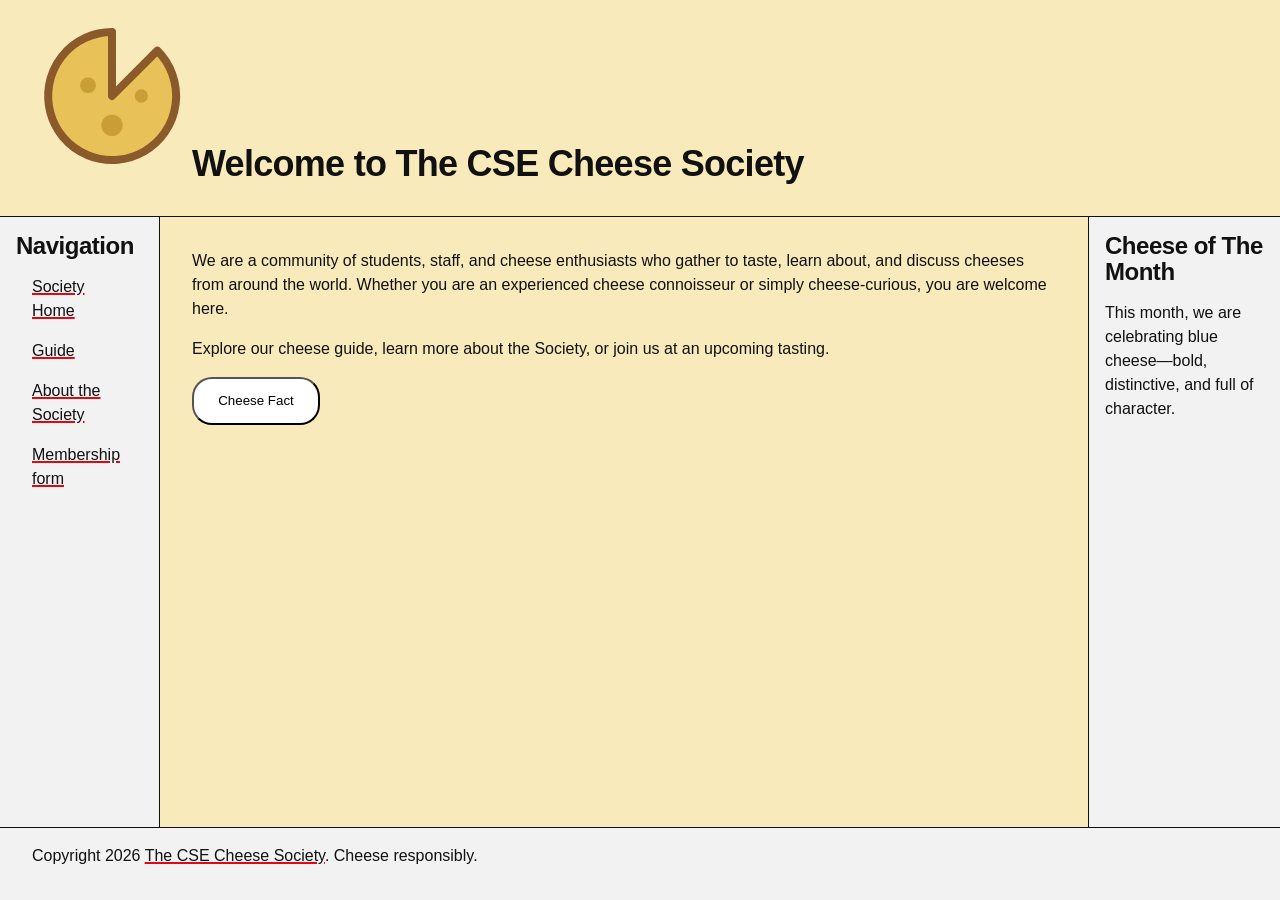
<file: index.html>
<!DOCTYPE html>
<html lang="en">
<head>
    <meta charset="utf-8">
    <meta name="viewport" content="width=device-width, initial-scale=1">
    <meta name="description" content="Home Page of The CSE Cheese Society">
    <title>Home - CSE Cheese Society</title>
    <link rel="stylesheet" href="styles/index.css" />
</head>
    <body>
        <header>
            <h1><img id = "logo" src = "images/logo.svg" alt = "The CSE Cheese Society Logo featuring a cheese wheel with a nice slice of cheese taken out"
                height=160 width = 160 />Welcome to The CSE Cheese Society</h1>
        </header>
        <nav>
            <h2>Navigation</h2>
            <ul>
                <li><a href = "index.html">Society Home</a><br /></li>
                <li><a href = "guide/index.html">Guide</a></li>
                <li><a href = "about.html">About the Society</a><br /></li>
                <li><a href = "join.html">Membership form</a><br /></li>
            </ul>
        </nav>
        <main>
            <p>We are a community of students, staff, and cheese enthusiasts who gather to taste, learn about, and discuss cheeses from around the world. Whether you are an experienced cheese connoisseur or simply cheese-curious, you are welcome here.
</p>
            <p>Explore our cheese guide, learn more about the Society, or join us at an upcoming tasting.</p>
            <button class ="roundButton" commandfor = "cheeseFact" command ="toggle-popover">Cheese Fact</button>
            <dialog id = "cheeseFact" popover>
                <p>Cheese is one of the world’s oldest prepared foods, with evidence of cheesemaking dating back thousands of years.</p>
                <button class="roundButton" commandfor = "cheeseFact" command = "toggle-popover">Close</button>
            </dialog>
            
        </main>
        <aside>
            <h2>Cheese of The Month</h2>
            <p>This month, we are celebrating blue cheese—bold, distinctive, and full of character.
</p>
        </aside>
        <footer>
            <p>Copyright 2026 <a href = about.html>The CSE Cheese Society</a>. Cheese responsibly.</p>
        </footer>
    </body>
</html>
</file>
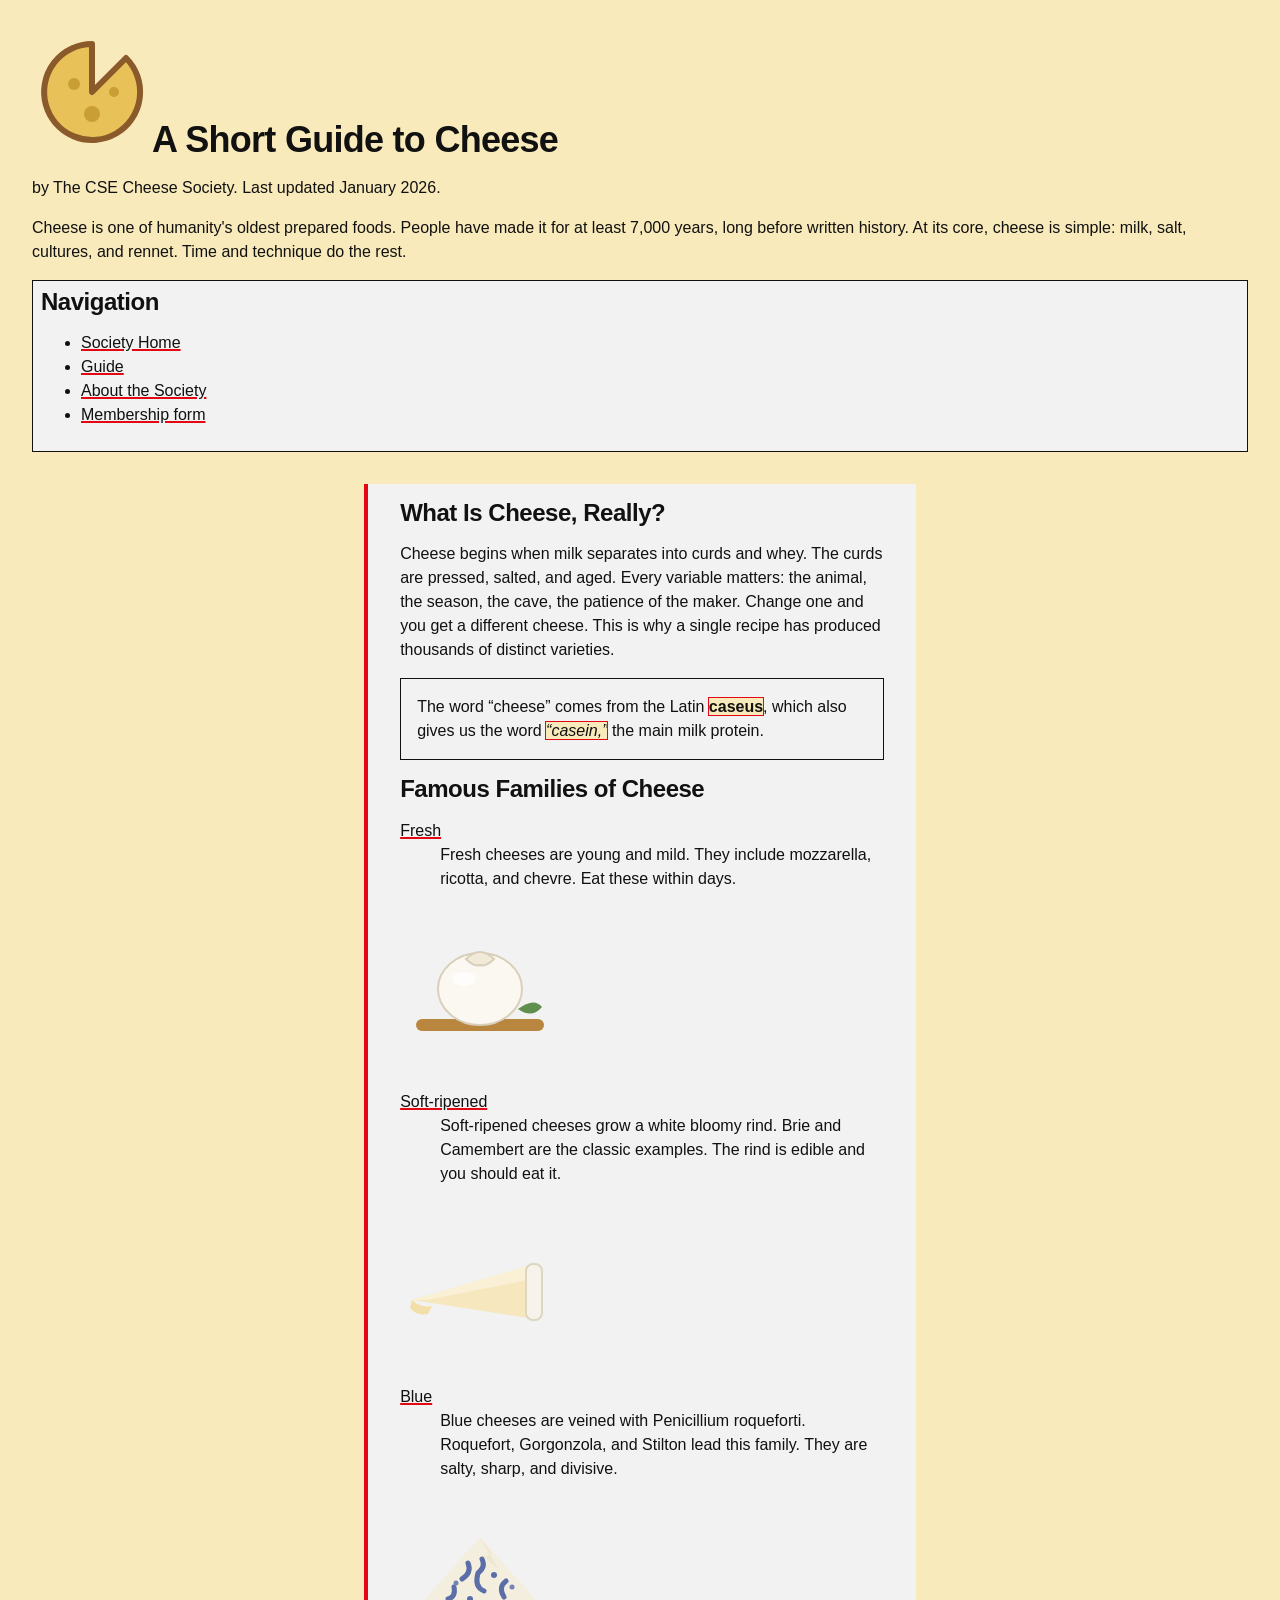
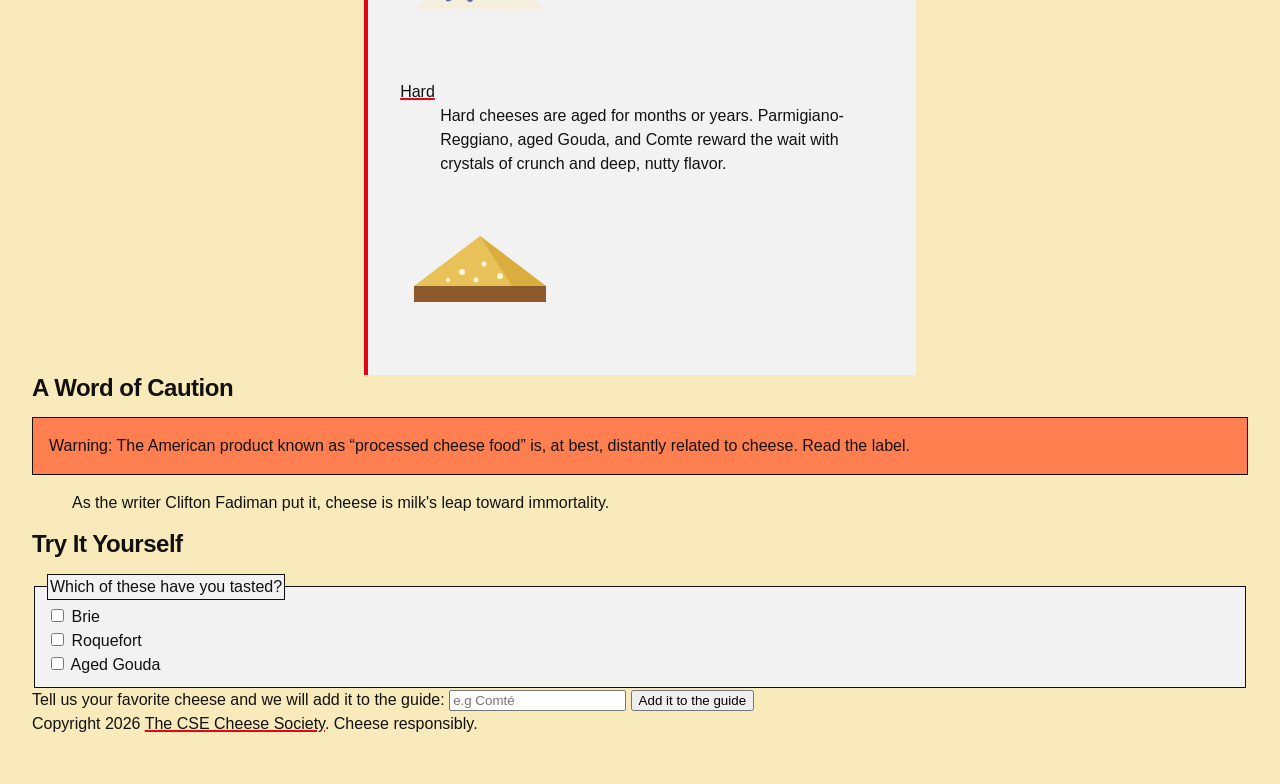
<file: guide/index.html>
<!DOCTYPE html>
<html lang="en">
<head>
    <meta charset="utf-8">
    <meta name="viewport" content="width=device-width, initial-scale=1">
    <meta name="description" content="CSE Cheese Society's Guide to Cheeses">
    <title>CSE Cheese Society Guide</title>
    <link rel="stylesheet" href="../styles/guideIndex.css">
</head>
    <body>
        <header>
            <h1><img id = "logo" src = "../images/logo.svg" alt = "The CSE Cheese Society Logo featuring a cheese wheel with a nice slice of cheese taken out"
                width = 160 height = 160 />A Short Guide to Cheese</h1>

            <p>by The CSE Cheese Society. Last updated <time datetime="2026-01">January 2026</time>.</p>
            <p>Cheese is one of humanity's oldest prepared foods. People have made it
                for at least 7,000 years, long before written history. At its core,
                cheese is simple: milk, salt, cultures, and rennet. Time and technique
                do the rest.</p>
        </header>
         <nav>
            <h2>Navigation</h2>
            <ul>
                <li><a href = "../index.html">Society Home</a><br /></li>
                <li><a href = "index.html">Guide</a></li>
                <li><a href = "../about.html">About the Society</a><br /></li>
                <li><a href = "../join.html">Membership form</a><br /></li>
            </ul>
        </nav>
        <main>
        <article>
            <h2>What Is Cheese, Really?</h2>

            <p>Cheese begins when milk separates into curds and whey. The curds are
            pressed, salted, and aged. Every variable matters: the animal, the
            season, the cave, the patience of the maker. Change one and you get a
            different cheese. This is why a single recipe has produced thousands
            of distinct varieties.</p>
            <section>
            <p>The word <q>cheese</q> comes from the Latin <strong>caseus</strong>, which also gives us the
            word <em><q>casein,</q></em> the main milk protein.</p>
                <h2>Famous Families of Cheese</h2>
                <dl>
                    <dt><a href = "fresh.html">Fresh</a></dt>
                    <dd>Fresh cheeses are young and mild. They include mozzarella, ricotta,
                    and chevre. Eat these within days.</dd>
                </dl>
                    <picture>
                    <img class = "freshCheese" src = "../images/cheese-fresh.svg" height = 160 width = 160
                    alt = "A picture of a soft, fresh, and round piece of cheese"/>
                    </picture>
                <dl>
                    <dt><a href = "soft.html">Soft-ripened</a></dt>
                    <dd>Soft-ripened cheeses grow a white bloomy rind. Brie and Camembert are
                    the classic examples. The rind is edible and you should eat it.</dd>
                </dl>
                <picture>
                    <img class = "softCheese" src = "../images/cheese-soft.svg" height = 160 width = 160 
                    alt = "A picture of a soft, triangle slice of cheese"/>
                </picture>
                <dl>
                    <dt><a href = "blue.html">Blue</a></dt>
                    <dd>Blue cheeses are veined with Penicillium roqueforti. Roquefort,
                   Gorgonzola, and Stilton lead this family. They are salty, sharp, and
                    divisive.</dd>
                </dl>
                <picture>
                    <img class = "blueCheese" src = "../images/cheese-blue.svg" height = 160 width = 160 
                    alt = "A picture of a triangular piece of cheese with Penicillium roqueforti parts"/>
                </picture>
                <dl>
                    <dt><a href = "hard.html">Hard</a></dt>
                    <dd>Hard cheeses are aged for months or years. Parmigiano-Reggiano,
                    aged Gouda, and Comte reward the wait with crystals of crunch and
                    deep, nutty flavor.</dd>
                </dl>
                <picture>
                    <img class = "hardCheese" src = "../images/cheese-hard.svg" height = 160 width = 160 
                    alt = "A picture of a triangular piece of cheese with a hard layer"/>
                </picture>
            </section>
        </article>
            <section>
                <h2>A Word of Caution</h2>
                <p id = "warning">Warning: The American product known as <q>processed cheese food</q> is,
                at best, distantly related to cheese. Read the label.</p>
                <blockquote>
                    <p>As the writer Clifton Fadiman put it, cheese is milk's leap toward
immortality.</p>
                </blockquote>
            </section>
            <section>
                <h2>Try It Yourself</h2>
                <form>
                    <fieldset>
                        <legend>Which of these have you tasted?</legend>
                        <input type = "checkbox" id = "Brie" name = "brie" />
                        <label for = "Brie">Brie</label><br />
                        <input type = "checkbox" id = "Roquefort" name = "roquefort" />
                        <label for = "Roquefort">Roquefort</label><br />
                        <input type = "checkbox" id = "Aged_gouda" name = "aged_gouda" />
                        <label for = "Aged_gouda">Aged Gouda</label><br />
                    </fieldset>
                    <label for = "not-in">Tell us your favorite cheese and we will add it to the guide:</label>
                    <input type = "text" id = "not-in" name = "not-in" placeholder = "e.g Comté" />
                    <button type = "submit">Add it to the guide</button>
                </form>
            </section>
        </main>

        <footer>
            <p>Copyright 2026 <a href = ../about.html>The CSE Cheese Society</a>. Cheese responsibly.</p>
        </footer>
    </body>
</html>
</file>
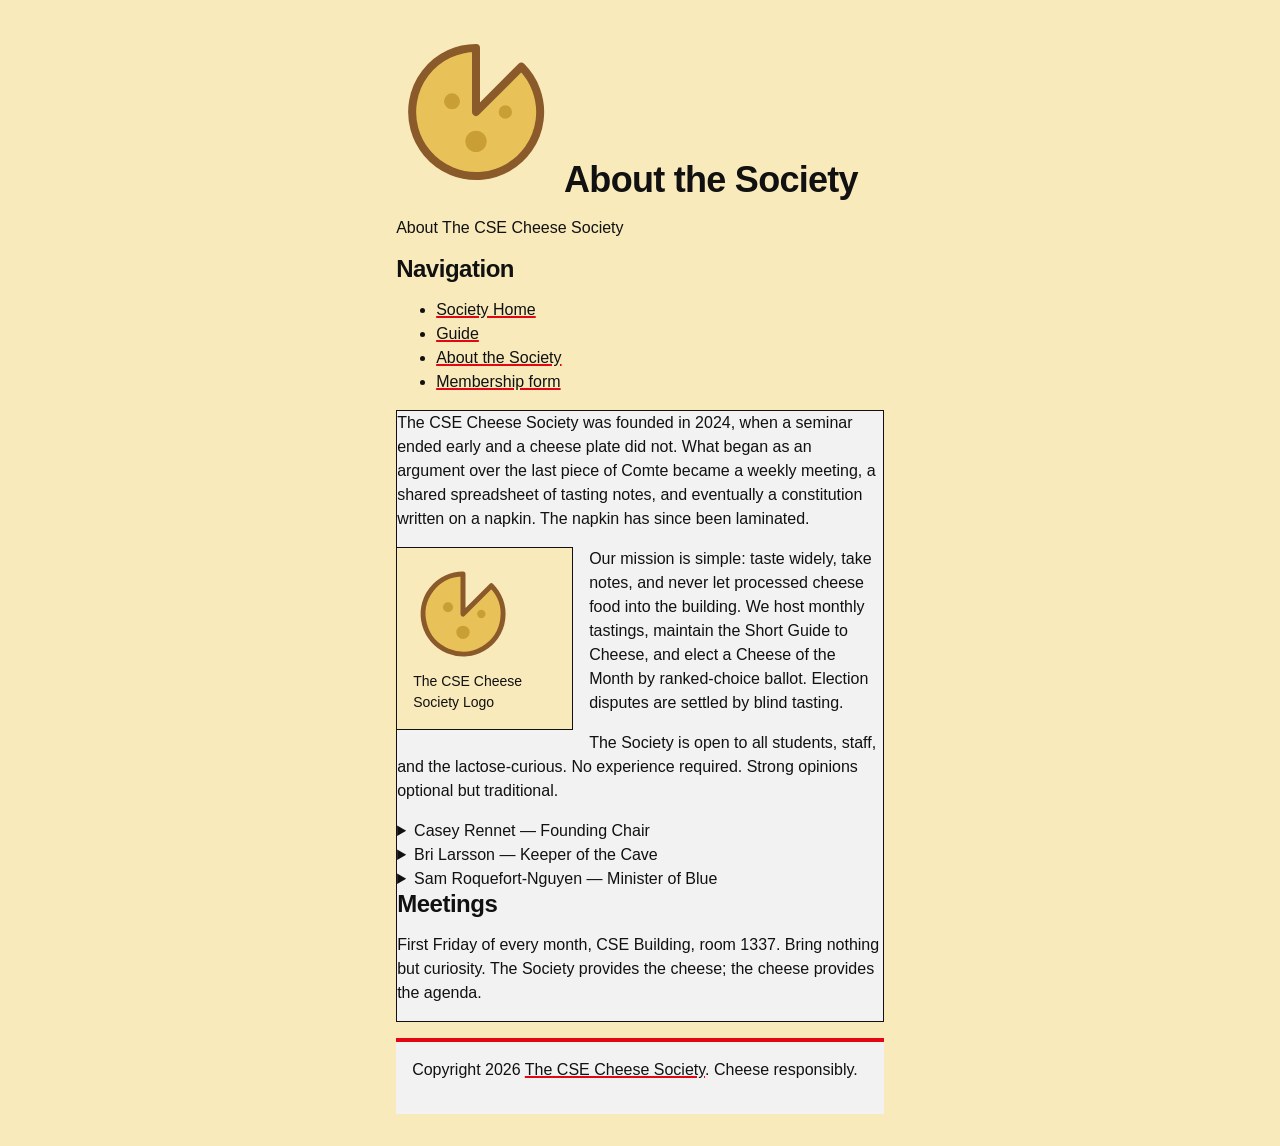
<file: about.html>
<!doctype html>
<html lang = "en">
    <head>
        <meta charset="utf-8">
        <meta name="viewport" content="width=device-width, initial-scale=1">
        <meta name="description" content="About The CSE Cheese Society">
        <title>About Us! - CSE Cheese Society</title>
        <link rel="stylesheet" href="styles/about.css">
    </head>
    <body>
        <header>
            <h1><img src = "images/logo.svg" alt = "The CSE Cheese Society Logo featuring a cheese wheel with a nice slice of cheese taken out"
                width = 160 height = 160 />
                About the Society</h1>
            <p>About The CSE Cheese Society</p>
        </header>
        <nav>
            <h2>Navigation</h2>
            <ul>
                <li><a href = "index.html">Society Home</a><br /></li>
                <li><a href = "guide/index.html">Guide</a></li>
                <li><a href = "about.html">About the Society</a><br /></li>
                <li><a href = "join.html">Membership form</a><br /></li>
            </ul>
        </nav>
        <main>
            <article>
                <p>The CSE Cheese Society was founded in 2024, when a seminar ended
                early and a cheese plate did not. What began as an argument over the
                last piece of Comte became a weekly meeting, a shared spreadsheet of
                tasting notes, and eventually a constitution written on a napkin. The
                napkin has since been laminated.</p>
                <figure>
                    <img src = "images/logo.svg" alt = "The CSE Cheese Society Logo featuring a cheese wheel with a nice slice taken out" 
                    width = 100 height = 100 />
                    <figcaption>
                        The CSE Cheese Society Logo
                    </figcaption>
                </figure>
                <p>Our mission is simple: taste widely, take notes, and never let
                processed cheese food into the building. We host monthly tastings,
                maintain the Short Guide to Cheese, and elect a Cheese of the Month
                by ranked-choice ballot. Election disputes are settled by blind
                tasting.
                </p>
                <p>The Society is open to all students, staff, and the lactose-curious.
                No experience required. Strong opinions optional but traditional.</p>
               
                <details>
                <summary> Casey Rennet — Founding Chair</summary>
                <p>Casey once drove four hours for a cheese that turned out to be sold
                out, and describes the trip as <q>still worth it</q>. Responsible for the
                napkin constitution. Favorite family: hard. Favorite cheese: a
                five-year Gouda <q>that changed my life</q>.</p>
                </details>
                <details>
                    <summary>Bri Larsson — Keeper of the Cave</summary>
                    <p>Bri manages the Society's aging fridge (a mini-fridge, lovingly
mislabeled <q>THE CAVE</q>) and its strict humidity log. Favorite family:
soft-ripened. Position on rinds: eat them, always, no exceptions.</p>
                </details>
                <details>
                    <summary>Sam Roquefort-Nguyen — Minister of Blue</summary>
                    <p>Sam claims no relation to the village of Roquefort-sur-Soulzon but
has never provided documentation either way. Runs the annual <q>Blue
Cheese Amnesty</q> where skeptics get one supervised second chance.
Favorite cheese: Stilton, at midnight, with port.</p>
                </details>
                <h2>Meetings</h2>
                <p>First Friday of every month, CSE Building, room 1337. Bring nothing
but curiosity. The Society provides the cheese; the cheese provides
the agenda.</p>
            </article>
        </main>
        <footer>
            <p>Copyright 2026 <a href = about.html>The CSE Cheese Society</a>. Cheese responsibly.</p>
        </footer>
    </body>
</html>
</file>
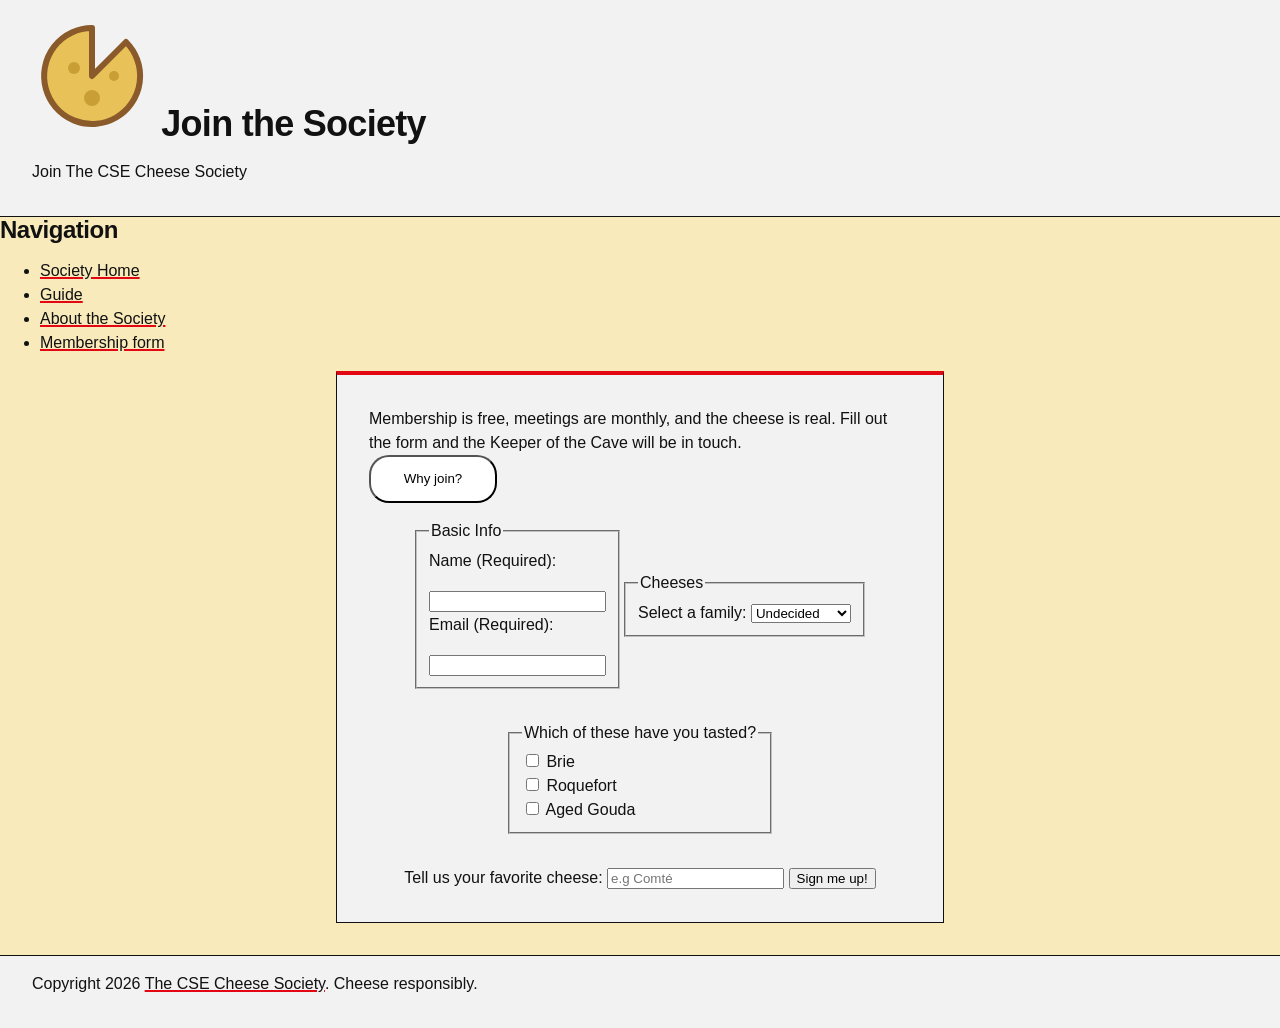
<file: join.html>
<!doctype html>
<html lang ="en">
    <head>
        <meta charset="utf-8">
        <meta name="viewport" content="width=device-width, initial-scale=1">
        <meta name="description" content="Join Membership Page for The CSE Cheese Society">
        <title>Join Us! - CSE Cheesy Society Guide</title>
        <link rel="stylesheet" href="styles/join.css">
    </head>
    <body>
         <header>
            <h1><img id = "logo" src = "images/logo.svg" alt = "The CSE Cheese Society Logo featuring a cheese wheel with a nice slice of cheese taken out"
                width = 160 height = 160 />
                Join the Society</h1>
            <p>Join The CSE Cheese Society</p>
        </header>
        <nav>
            <h2>Navigation</h2>
            <ul>
                <li><a href = "index.html">Society Home</a><br /></li>
                <li><a href = "guide/index.html">Guide</a></li>
                <li><a href = "about.html">About the Society</a><br /></li>
                <li><a href = "join.html">Membership form</a><br /></li>
            </ul>
        </nav>
        <main>
            <p>Membership is free, meetings are monthly, and the cheese is real.
            Fill out the form and the Keeper of the Cave will be in touch.<br />
            <button class = "roundButton" commandfor="joinInfo" command="show-modal">Why join?</button><br />
            <dialog id = "joinInfo" popover>
                <p>Why join?</p>
                <p>- Monthly tastings. The Society buys the cheese. You bring opinions.</p>
                <p>- Voting rights in the Cheese of the Month election.</p>
                <p>- Access to THE CAVE (a mini-fridge, but a very serious one).</p>
                <p>- A laminated membership card featuring the cheese of your choice.</p>
                <p>- Amnesty program for recovering blue-cheese skeptics.</p>
                <button class = "roundButton" commandfor="joinInfo" command="close">I'm convinced</button><br />
            </dialog>
        <form>
            <fieldset>
                <legend>Basic Info</legend>
                <p>Name (Required):</p>
                <input type = "text" id = "name" name = "Name" required/>
                <p>Email (Required):</p>
                <input type = "email" id = "email" name = "Email" required/>
            </fieldset>
        </form>
        <form>
            <fieldset>
                <legend>Cheeses</legend>
                <label for="family-select">Select a family:</label>
                <select name = "families" id = "family-select">
                    <option value="" id = "Undecided">Undecided</option>
                    <option value="fresh">Fresh</option>
                    <option value="soft-ripened">Soft-Ripened</option>
                    <option value="blue">Blue</option>
                    <option value="hard">Hard</option>
                </select>
            </fieldset>
        </form>
        <form>
            <fieldset>
            <legend>Which of these have you tasted?</legend>
            <input type = "checkbox" id = "Brie" name = "brie" />
            <label for = "Brie">Brie</label><br />
            <input type = "checkbox" id = "Roquefort" name = "roquefort" />
            <label for = "Roquefort">Roquefort</label><br />
            <input type = "checkbox" id = "Aged_gouda" name = "aged_gouda" />
            <label for = "Aged_gouda">Aged Gouda</label><br />
            </fieldset>
        </form>
        <form>
            <label for = "not-in">Tell us your favorite cheese:</label>
            <input type = "text" id = "not-in" name = "not-in" placeholder = "e.g Comté" />
            <button type = "submit">Sign me up!</button>
        </form>
        </main>
        <footer>
            <p>Copyright 2026 <a href = about.html>The CSE Cheese Society</a>. Cheese responsibly.</p>
        </footer>
    </body>
</html>
</file>
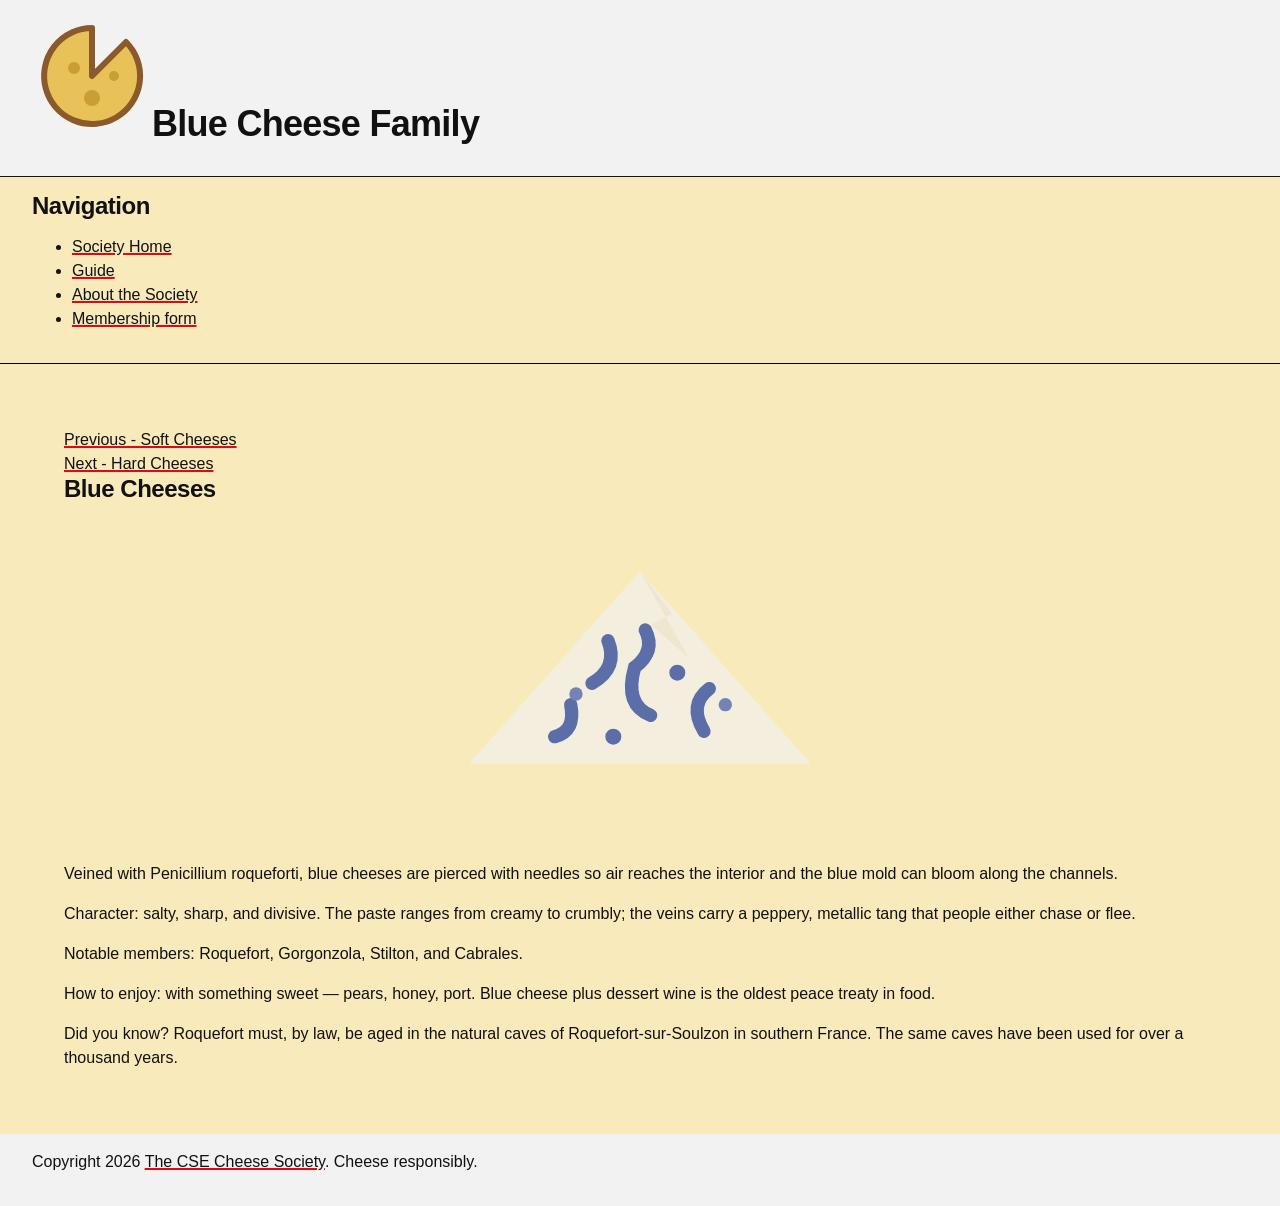
<file: guide/blue.html>
<!doctype html>
<html lang = "en">
    <head>
        <meta charset="utf-8">
        <meta name="viewport" content="width=device-width, initial-scale=1">
        <meta name="description" content="Blue Cheese Family Information by The CSE Cheese Society">
        <title>Blue Cheese Family - CSE Cheesy Society</title>
        <link rel="stylesheet" href="../styles/families.css">
    </head>
    <body>
        <header>
            <h1><img id = "logo" src = "../images/logo.svg" alt = "The CSE Cheese Society Logo featuring a cheese wheel with a nice slice of cheese taken out"
                height=160 width = 160 />Blue Cheese Family</h1>
        </header>
        <nav>
            <h2>Navigation</h2>
            <ul>
                <li><a href = "../index.html">Society Home</a><br /></li>
                <li><a href = "index.html">Guide</a></li>
                <li><a href = "../about.html">About the Society</a><br /></li>
                <li><a href = "../join.html">Membership form</a><br /></li>
            </ul>
        </nav>
        <main>
            <a href = "soft.html">Previous - Soft Cheeses</a><br />
            <a href = "hard.html">Next - Hard Cheeses</a>
            <h2>Blue Cheeses</h2>
                        <img class = "images blueCheese" src = "../images/cheese-blue.svg" height = 320 width = 320 
            alt = "A picture of a triangular piece of cheese with Penicillium roqueforti parts"/><br />
            <p>Veined with Penicillium roqueforti, blue cheeses are pierced with
needles so air reaches the interior and the blue mold can bloom along
the channels.</p>
            <p>Character: salty, sharp, and divisive. The paste ranges from creamy
to crumbly; the veins carry a peppery, metallic tang that people
either chase or flee.</p>
            <p>Notable members: Roquefort, Gorgonzola, Stilton, and Cabrales.</p>
            <p>How to enjoy: with something sweet — pears, honey, port. Blue cheese
plus dessert wine is the oldest peace treaty in food.</p>
            <aside>Did you know? Roquefort must, by law, be aged in the natural caves of
Roquefort-sur-Soulzon in southern France. The same caves have been
used for over a thousand years.</aside>
        </main>
        <footer>
            <p>Copyright 2026 <a href = ../about.html>The CSE Cheese Society</a>. Cheese responsibly.</p>
        </footer>
    </body>
</html>
</file>
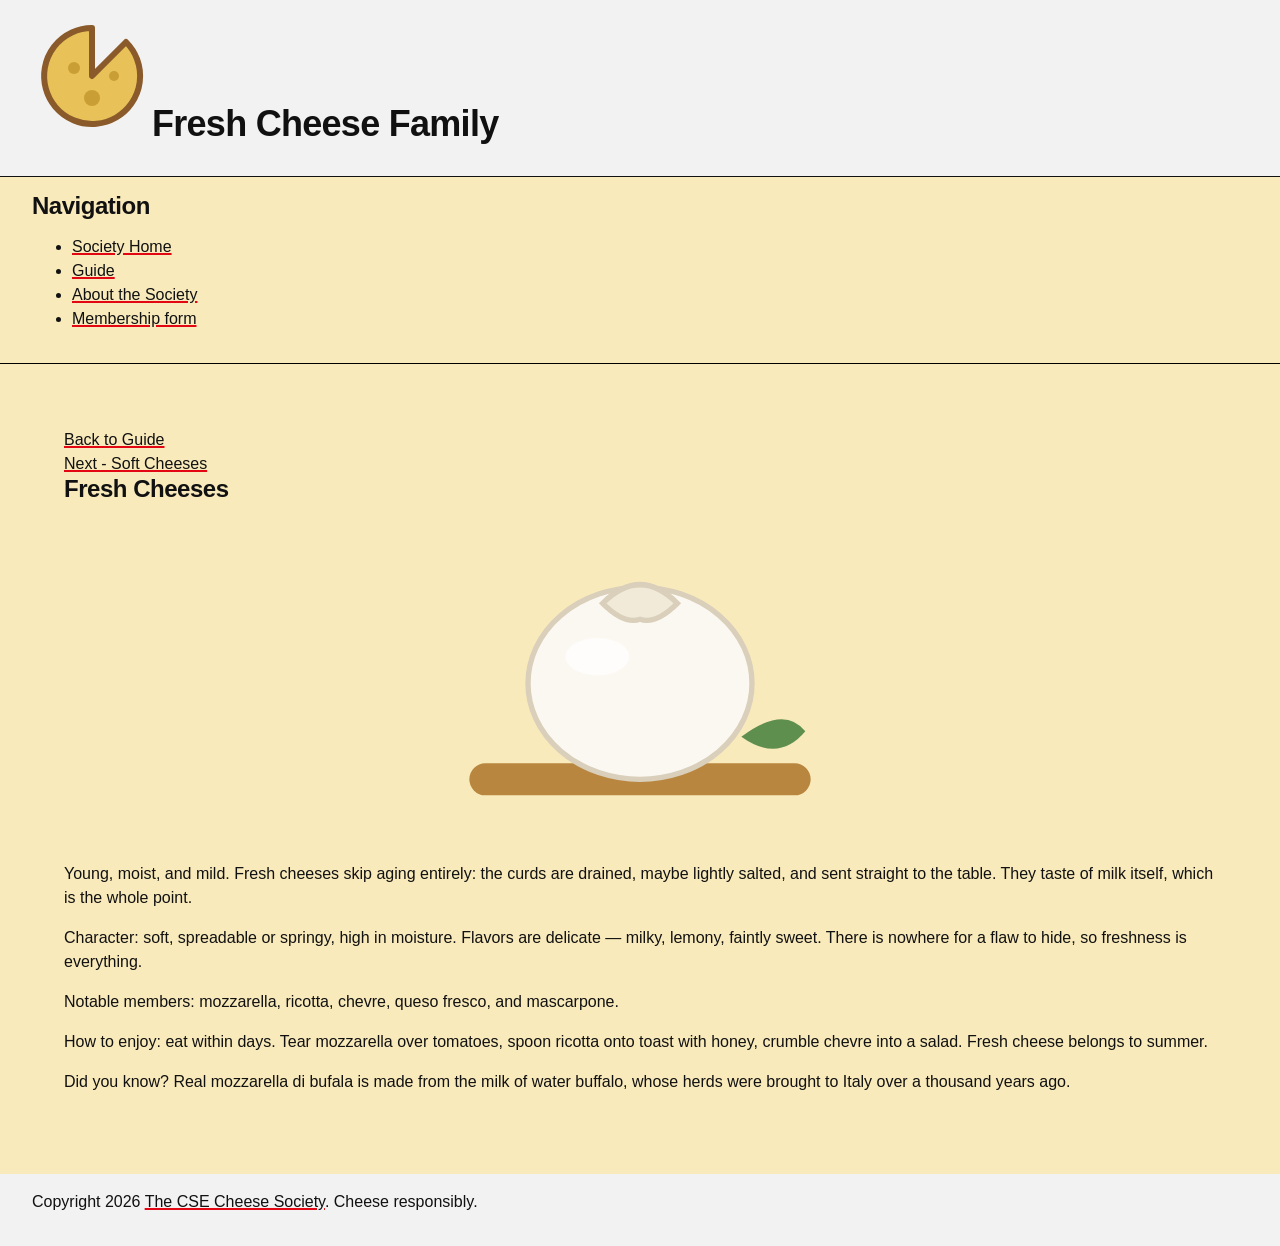
<file: guide/fresh.html>
<!doctype html>
<html lang = "en">
    <head>
        <meta charset="utf-8">
        <meta name="viewport" content="width=device-width, initial-scale=1">
        <meta name="description" content="Fresh Cheese Family Information by The CSE Cheese Society">
        <title>Fresh Cheese Family - CSE Cheesy Society</title>
        <link rel="stylesheet" href="../styles/families.css">
    </head>
    <body>
        <header>
            <h1><img id = "logo" src = "../images/logo.svg" alt = "The CSE Cheese Society Logo featuring a cheese wheel with a nice slice of cheese taken out"
                height=160 width = 160 />Fresh Cheese Family</h1>
        </header>
        <nav>
            <h2>Navigation</h2>
            <ul>
                <li><a href = "../index.html">Society Home</a><br /></li>
                <li><a href = "index.html">Guide</a></li>
                <li><a href = "../about.html">About the Society</a><br /></li>
                <li><a href = "../join.html">Membership form</a><br /></li>
            </ul>
        </nav>
        <main>
            <a href = "index.html">Back to Guide</a><br />
            <a href = "soft.html">Next - Soft Cheeses</a>
            <h2>Fresh Cheeses</h2>
            <img class = "images freshCheese" src = "../images/cheese-fresh.svg" height = 320 width = 320
            alt = "A picture of a soft, fresh, and round piece of cheese"/><br />
            <p>Young, moist, and mild. Fresh cheeses skip aging entirely: the curds
are drained, maybe lightly salted, and sent straight to the table.
They taste of milk itself, which is the whole point.
</p>
            <p>
                Character: soft, spreadable or springy, high in moisture. Flavors are
delicate — milky, lemony, faintly sweet. There is nowhere for a flaw
to hide, so freshness is everything.
            </p>
            <p>Notable members: mozzarella, ricotta, chevre, queso fresco, and
mascarpone.</p>
            <p>How to enjoy: eat within days. Tear mozzarella over tomatoes, spoon
ricotta onto toast with honey, crumble chevre into a salad. Fresh
cheese belongs to summer.</p>
            <p>Did you know? Real mozzarella di bufala is made from the milk of
water buffalo, whose herds were brought to Italy over a thousand
years ago.</p>
        </main>
        <footer>
            <p>Copyright 2026 <a href = "../about.html">The CSE Cheese Society</a>. Cheese responsibly.</p>
        </footer>
    </body>
</html>
</file>
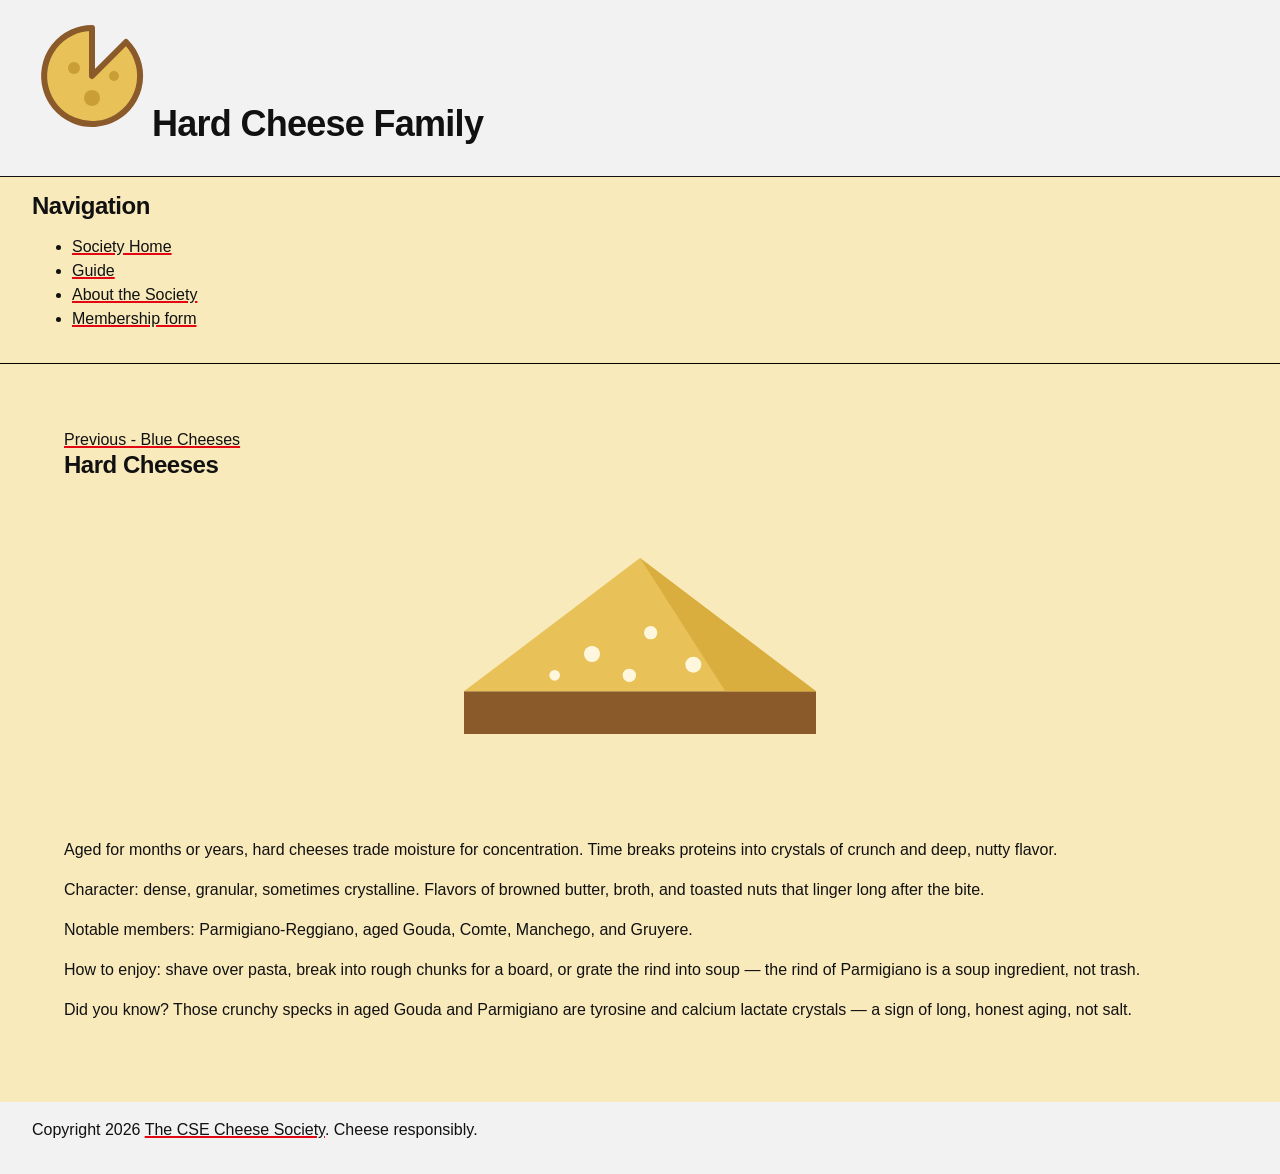
<file: guide/hard.html>
<!doctype html>
<html lang = "en">
    <head>
        <meta charset="utf-8">
        <meta name="viewport" content="width=device-width, initial-scale=1">
        <meta name="description" content="Hard Cheese Family Information by The CSE Cheese Society">
        <title>Hard Cheese Family - CSE Cheesy Society</title>
        <link rel="stylesheet" href="../styles/families.css">
    </head>
    <body>
        <header>
            <h1><img id = "logo" src = "../images/logo.svg" alt = "The CSE Cheese Society Logo featuring a cheese wheel with a nice slice of cheese taken out"
                height=160 width = 160 />Hard Cheese Family</h1>
        </header>
        <nav>
            <h2>Navigation</h2>
            <ul>
                <li><a href = "../index.html">Society Home</a><br /></li>
                <li><a href = "index.html">Guide</a></li>
                <li><a href = "../about.html">About the Society</a><br /></li>
                <li><a href = "../join.html">Membership form</a><br /></li>
            </ul>
        </nav>
        <main>
            <a href = "blue.html">Previous - Blue Cheeses</a><br />
            
            <h2>Hard Cheeses</h2>
            <img class = "images hardCheese" src = "../images/cheese-hard.svg" height = 320 width = 320 
            alt = "A picture of a triangular piece of cheese with a hard layer"/><br />
            <p>Aged for months or years, hard cheeses trade moisture for
concentration. Time breaks proteins into crystals of crunch and deep,
nutty flavor.</p>
            <p>Character: dense, granular, sometimes crystalline. Flavors of
browned butter, broth, and toasted nuts that linger long after the
bite.</p>
            <p>Notable members: Parmigiano-Reggiano, aged Gouda, Comte, Manchego,
and Gruyere.
            </p>
            <p>How to enjoy: shave over pasta, break into rough chunks for a board,
or grate the rind into soup — the rind of Parmigiano is a soup
ingredient, not trash.</p>
            <p>Did you know? Those crunchy specks in aged Gouda and Parmigiano are
tyrosine and calcium lactate crystals — a sign of long, honest aging,
not salt.
            </p>
        </main>
        <footer>
            <p>Copyright 2026 <a href = ../about.html>The CSE Cheese Society</a>. Cheese responsibly.</p>
        </footer>
    </body>
</html>
</file>
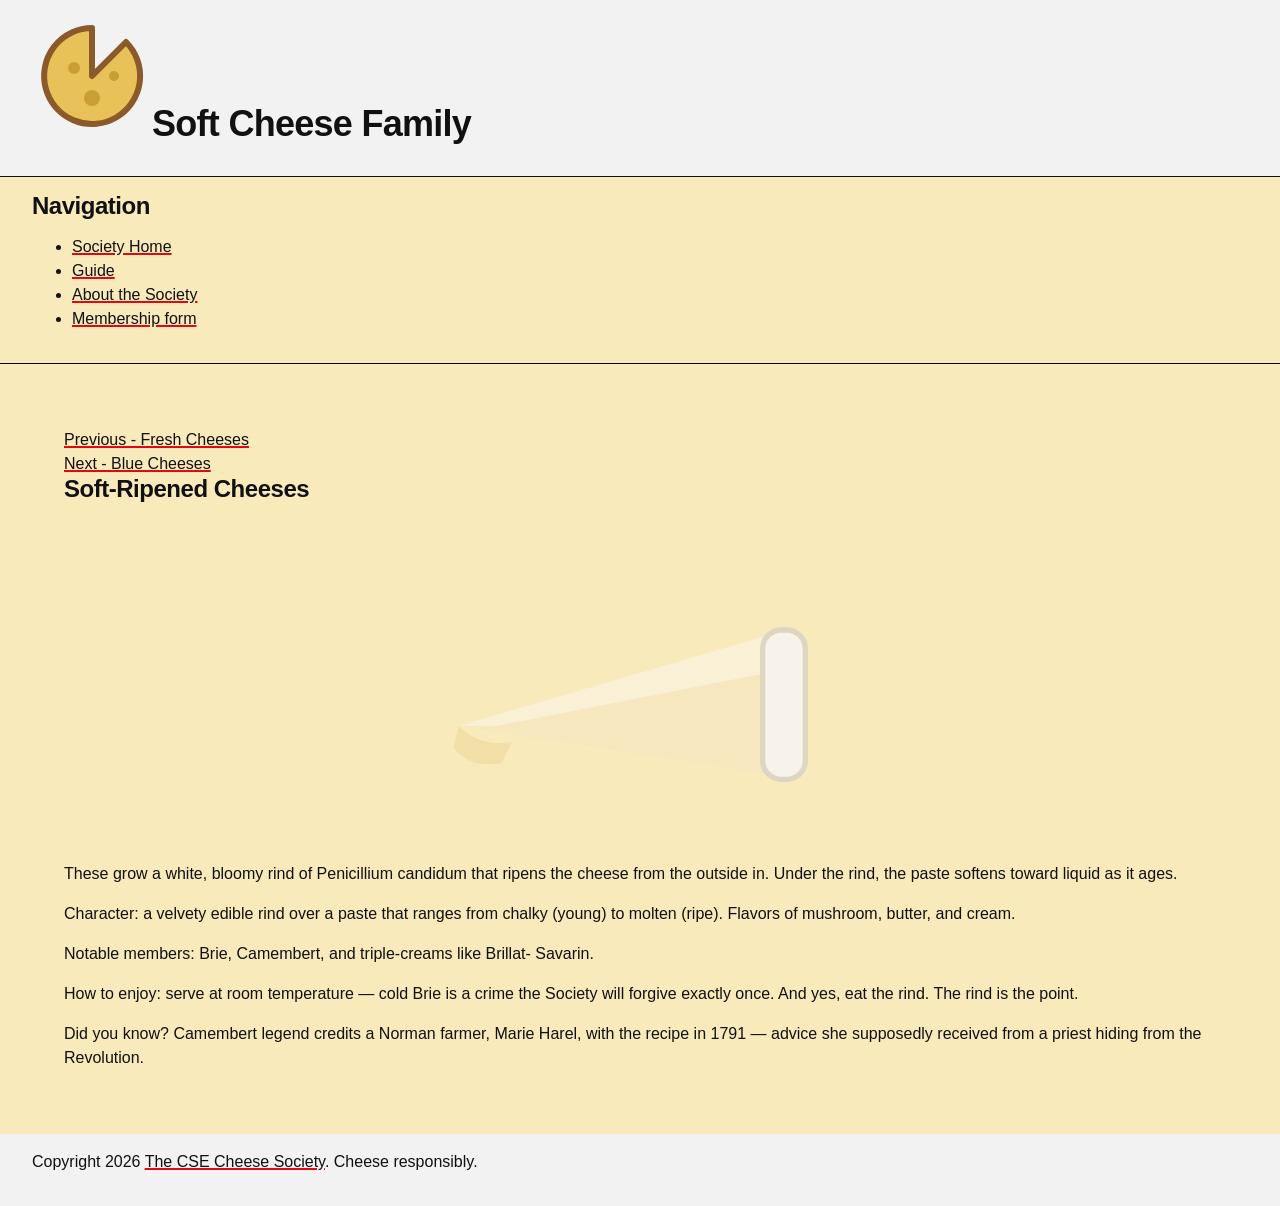
<file: guide/soft.html>
<!doctype html>
<html lang = "en">
    <head>
        <meta charset="utf-8">
        <meta name="viewport" content="width=device-width, initial-scale=1">
        <meta name="description" content="Soft Cheese Family Information by The CSE Cheese Society">
        <title>Soft Cheese Family - CSE Cheesy Society</title>
        <link rel="stylesheet" href="../styles/families.css">
    </head>
    <body>
        <header>
            <h1><img id = "logo" src = "../images/logo.svg" alt = "The CSE Cheese Society Logo featuring a cheese wheel with a nice slice of cheese taken out"
                height=160 width = 160 />Soft Cheese Family</h1>
        </header>
        <nav>
            <h2>Navigation</h2>
            <ul>
                <li><a href = "../index.html">Society Home</a><br /></li>
                <li><a href = "index.html">Guide</a></li>
                <li><a href = "../about.html">About the Society</a><br /></li>
                <li><a href = "../join.html">Membership form</a><br /></li>
            </ul>
        </nav>
        <main>
            <a href = "fresh.html">Previous - Fresh Cheeses</a><br />
            <a href = "blue.html">Next - Blue Cheeses</a>
            <h2>Soft-Ripened Cheeses</h2>
             <img class = "images softCheese" src = "../images/cheese-soft.svg" height = 320 width = 320 
                alt = "A picture of a soft, triangle slice of cheese"/><br />
            <p>These grow a white, bloomy rind of Penicillium candidum that ripens
the cheese from the outside in. Under the rind, the paste softens
toward liquid as it ages.</p>
            <p>Character: a velvety edible rind over a paste that ranges from chalky
(young) to molten (ripe). Flavors of mushroom, butter, and cream.</p>
            <p>Notable members: Brie, Camembert, and triple-creams like Brillat-
Savarin.</p>
            <p>How to enjoy: serve at room temperature — cold Brie is a crime the
Society will forgive exactly once. And yes, eat the rind. The rind is
the point.</p>
            <aside>
                Did you know? Camembert legend credits a Norman farmer, Marie Harel,
with the recipe in 1791 — advice she supposedly received from a
priest hiding from the Revolution.

            </aside>
        </main>
        <footer>
            <p>Copyright 2026 <a href = ../about.html>The CSE Cheese Society</a>. Cheese responsibly.</p>
        </footer>
    </body>
</html>
</file>
<file: styles/index.css>
@import url(tokens.css);
@import url(global.css);
@import url(site.css);

body{
        --nav-width: 10rem;
        --aside-width: 12rem;
    display: grid;
    grid-template-areas:
        "header header header"
        "nav    main   aside"
        "footer footer footer";
    
    grid-template-columns: var(--nav-width) 1fr var(--aside-width);
    grid-template-rows: auto 1fr auto;
    min-height: 100svh;

        > header {
            grid-area: header;
            padding: var(--space-2) var(--space-3);
            border-block-end: var(--border);
            background: var(--paper);
        }

        > nav {
            grid-area: nav;
            padding: var(--space-2);
            border-inline-end: var(--border);
            background: var(--panel);
            ul {
                margin: 0;
                padding: 0;
                list-style: none;
                li{
                    margin: 1rem;
                }
            }

        }
        > main{
            grid-area: main;
            padding: var(--space-3);
        }
        > aside{
            grid-area: aside;
            padding: var(--space-2);
            border-inline-start: var(--border);
            background: var(--panel);
        }
        > footer{
            grid-area: footer;
            padding: var(--space-2) var(--space-3);
            border-block-start: var(--border);
            background: var(--panel);
        }
        @media (max-width: 40rem){
            grid-template-areas:
                "header"
                "nav"
                "main"
                "aside"
                "footer";
        
            grid-template-columns: 1fr;
            grid-template-rows: auto auto 1fr auto auto;
            > nav,
            > aside{
                border-inline: none;
                border-block-end: var(--border);
            }
        }
        .roundButton
        {
            height:3rem;
            width:8rem;
            border-radius: 20px;
            border-width: 2px;
            background-color: white;
        }
        #cheeseFact{
            background: yellow;
            max-width: 40rem;
        }
        .roundButton:hover{
            background:lightyellow;
            border-width: 3px;
        }
        #logo{
            max-width: 100rem;
            max-height: 100rem;
        }
    }
</file>
<file: styles/guideIndex.css>
@import url(tokens.css);
@import url(global.css);
@import url(site.css);

body {
      padding: var(--space-3);

      #logo{
            max-width: 120px;
            max-height: 120px;
        }
    }
    nav{
        padding: var(--space-1);
        border: var(--border);
        background: var(--panel);
        margin-bottom: 2rem;
    }
    section {
        > p {
            padding: var(--space-2);
            border: var(--border);
            background: var(--panel);
        }

      strong,
      em {
        background: var(--paper);
        outline: var(--border-width) var(--border-style) var(--accent);
      }

      legend {
        background: var(--panel);
        border: var(--border)
      }
      fieldset {
            background: var(--panel);
            border: var(--border)
        }
    
        #warning {
            background-color: coral;
        }
    }

    article {
      max-width: var(--measure);
      margin-inline: auto;
      padding: var(--space-2) var(--space-3);
      border-inline-start: var(--rule);
      background: var(--panel);
    }
</file>
<file: styles/about.css>
@import url(tokens.css);
@import url(global.css);
@import url(site.css);

body {
            --figure-height: 11rem;
            --figure-width: 11rem;

            max-width: var(--measure);
            margin-inline: auto;
            padding: var(--space-3);

            article{
                figure{
                    float: left;
                    width: var(--figure-width);
                    min-height: var(--figure-height);
                    margin: 0 var(--space-2) var(--space-1) 0;
                    padding: var(--space-2);
                    border: var(--border);
                    border-left: 0;
                    background: var(--paper);
                }
                background-color: var(--panel);
                border: var(--border)
            }

            > footer {
                clear: both;
                padding: var(--space-2);
                border-block-start: var(--rule);
                background: var(--panel);
                margin-top: var(--space-2);
            }
            #logo{
            max-width: 100rem;
            max-height: 100rem;
        }
    }
</file>
<file: styles/join.css>
@import url(tokens.css);
@import url(global.css);
@import url(site.css);

body {
    display: flex;
    flex-direction: column;
    min-height: 100svh;
    --card-width: 38rem;

    > header {
    padding: var(--space-2) var(--space-3);
    border-block-end: var(--border);
    background: var(--panel);
    }

    > main {
    flex: 1;
    display: flex;
    justify-content: center;
    align-items: center;
    flex-wrap: wrap;
    padding: var(--space-3);
    max-width: var(--card-width);
    margin-inline: auto;
    margin-bottom: var(--space-3);
    padding: var(--space-3);
    border: var(--border);
    border-block-start: var(--rule);
    background: var(--panel);

    }

    > footer {
    padding: var(--space-2) var(--space-3);
    border-block-start: var(--border);
    background: var(--panel);
    }
    fieldset {
    flex-direction: row;
    margin-bottom: var(--space-3);
    }
    .roundButton
    {
        height:3rem;
        width:8rem;
        border-radius: 20px;
        border-width: 2px;
        background-color: white;
    }
    .roundButton:hover{
        background:lightyellow;
        border-width: 3px;
    }
    #logo{
        max-width: 120px;
        max-height: 120px;
    }
}
</file>
<file: styles/families.css>
@import url("tokens.css");
@import url("global.css");
@import url("site.css");
body{
    display: grid;
    grid-template-areas: 
        "header"
        "nav"
        "main"
        "footer";
    grid-template-rows: auto auto 1fr auto;
    min-height: 100svh;

    > header{
        grid-area: header;
        padding: var(--space-2) var(--space-3);
        border-block-end: var(--border);
        background: var(--panel);
    }
    > nav{
        grid-area: nav;
        padding: var(--space-2) var(--space-3);
        border-block-end: var(--border);
        background: var(--paper);
        border-bottom: 1px solid black;
    }

    > main{
        grid-area: main;
        padding: var(--space-4);
    }

    
    #logo{
        max-width: 120px;
        max-height: 120px;
    }
    .images{
        display: block;
        margin: auto;
        min-width: 300px;
        min-height: 300px;
        width: 100%;
    }
    > footer{
        grid-area: footer;
        margin-top: var(--space-4) 0;
        padding: var(--space-2) var(--space-3);
        border-block-end: 1 var(--border);
        background: var(--panel);
     }
}
</file>
